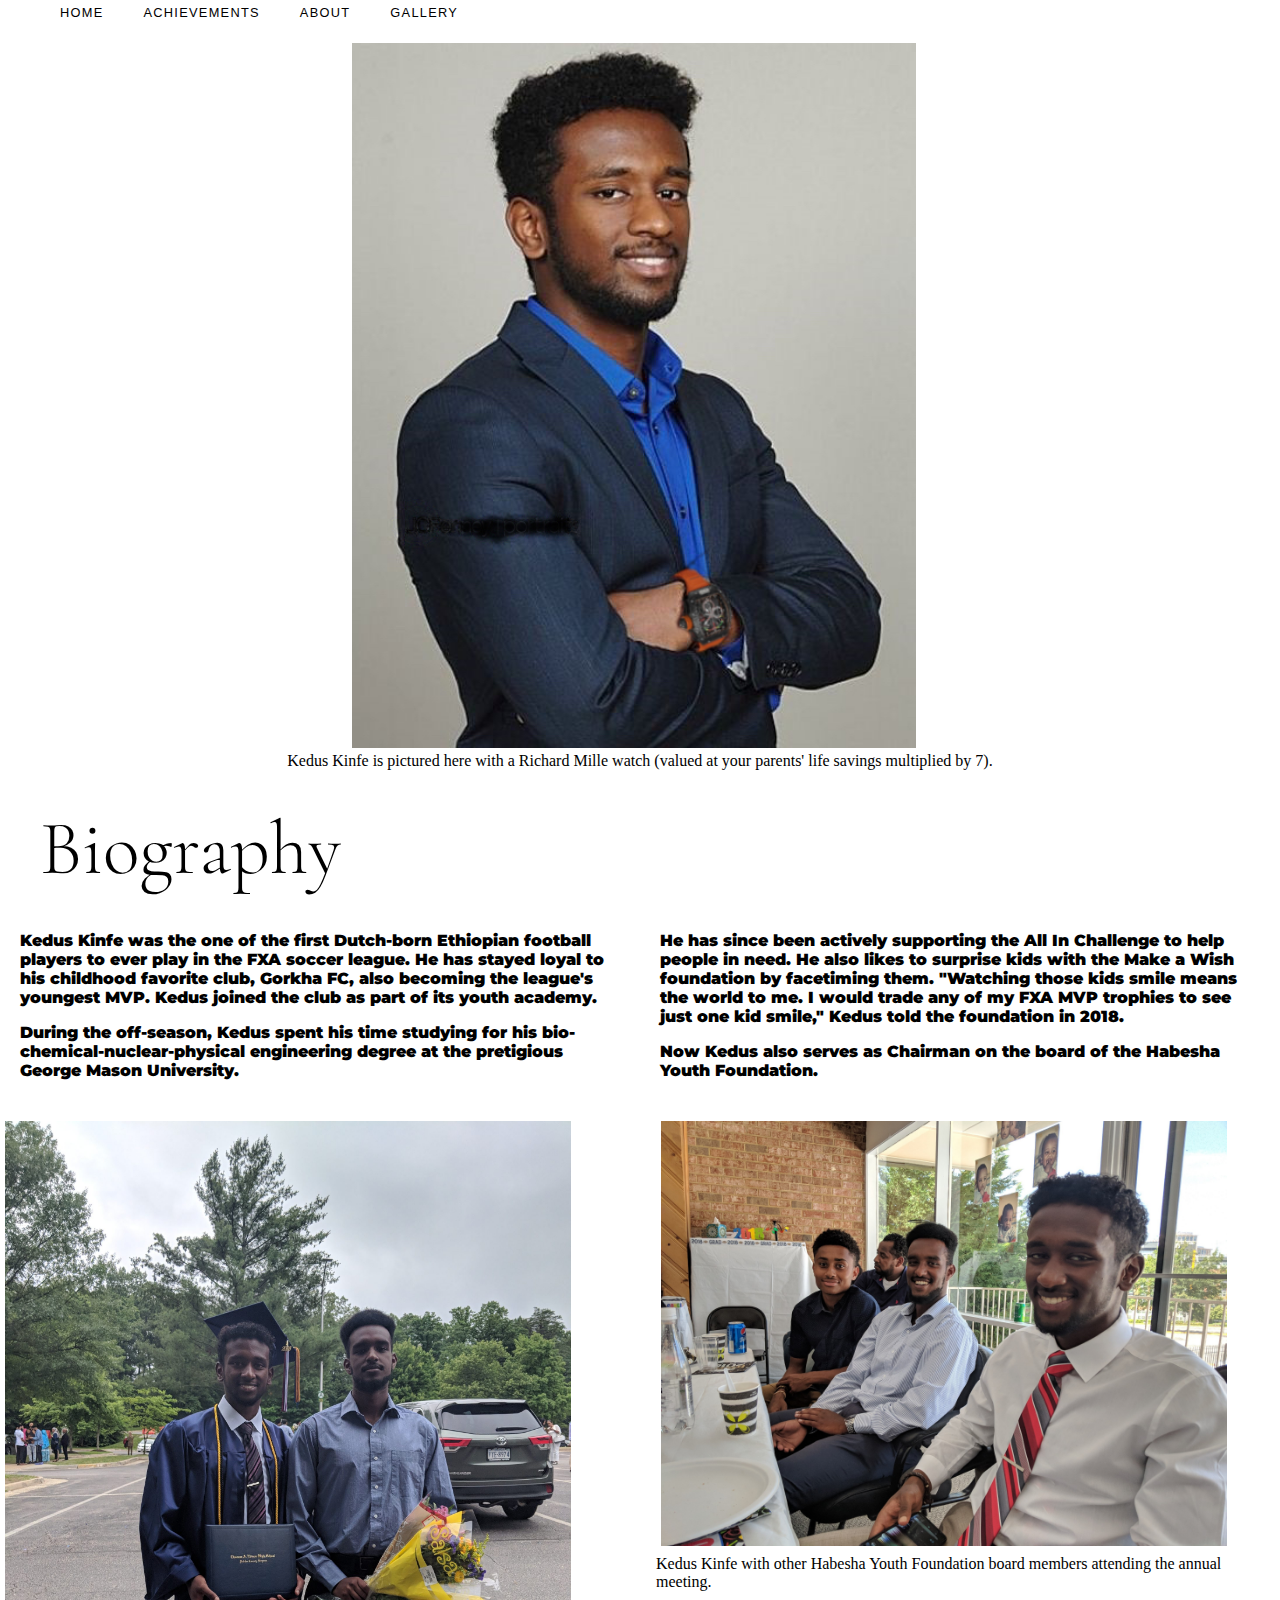
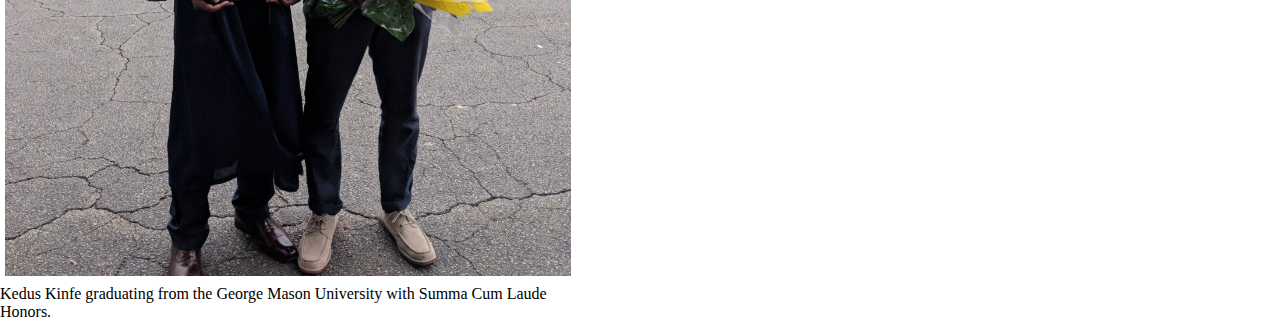
<file: Kedus-biography.html>
<!DOCTYPE html>

<html>
  <head>
    <title>Kedus Kinfe's Biography</title>
    <meta charset="utf-8">
    <meta name="viewport" content="width=device-width, initial-scale=1">
    <link rel="stylesheet" href="assets/css/life.css">
    <link href="https://fonts.googleapis.com/css2?family=Cormorant+Garamond:wght@300&family=Montserrat:wght@100&display=swap" rel="stylesheet">
  </head>
  
<body>
  <!--Header-->
<div class="container">
  <header>
    <nav class="navigation">
      <a href="index.html">Home</a>
      <a href="Kedus-Achievements.html">Achievements</a>
      <a href="Kedus-biography.html">About</a>
      <a href="gallery.html">Gallery</a>
  </nav>
    </header>
    <br>
    
    <!--Beginning of biography-->
<div>
    <div class="pic-container">
      <img class="picture" src="images/fancy.jpg" alt="fancy">
        <figcaption>Kedus Kinfe is pictured here with a Richard Mille watch (valued at your parents' life savings multiplied by 7).</figcaption>
  </div>
</div>

    <br>

  <h2>Biography</h2>

</div>

<div class="bio-text">
<p>Kedus Kinfe was the one of the first Dutch-born Ethiopian football players to ever play in the FXA soccer league. He has stayed loyal to his childhood favorite club, Gorkha FC, also becoming the league's youngest MVP. Kedus joined the club as part of its youth academy. </p>
<p>During the off-season, Kedus spent his time studying for his bio-chemical-nuclear-physical engineering degree at the pretigious George Mason University. </p>
</div>

<div class="bio-text">
<p>He has since been actively supporting the All In Challenge to help people in need. He also likes to surprise kids with the Make a Wish foundation by facetiming them. "Watching those kids smile means the world to me. I would trade any of my FXA MVP trophies to see just one kid smile," Kedus told the foundation in 2018.</p>
<p>Now Kedus also serves as Chairman on the board of the Habesha Youth Foundation.</p>
</div>

<div class="row">
  <div class="column1">
    <img src="images/graduation.jpg" alt="Kedus graduation">
      <figcaption>Kedus Kinfe graduating from the George Mason University with Summa Cum Laude Honors.</figcaption>
  </div>
  <div class="column2">
    <img src="images/habesha.jpg" alt="Habesha Meeting">
      <figcaption>Kedus Kinfe with other Habesha Youth Foundation board members attending the annual meeting.</figcaption>
  </div>
  <p class="clear"></p>
</div>

	
</body>
  
</html>
</file>
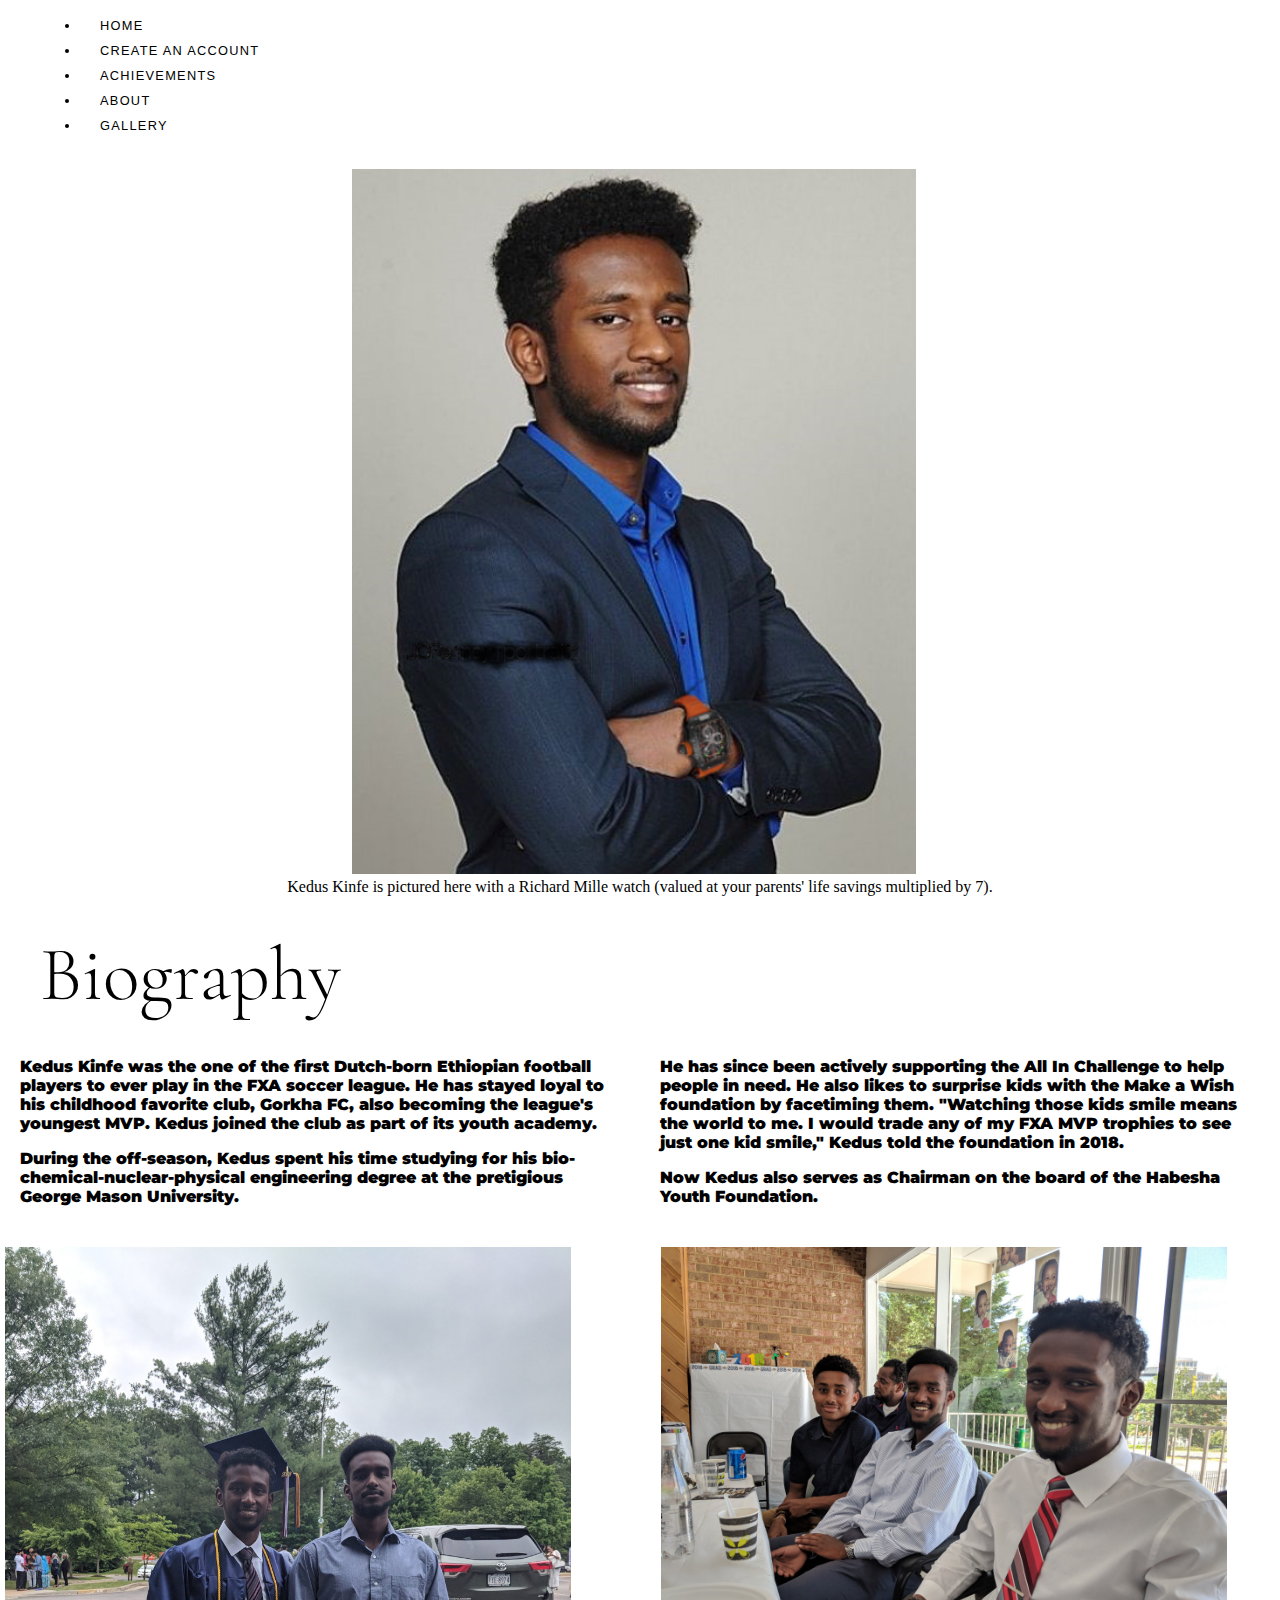
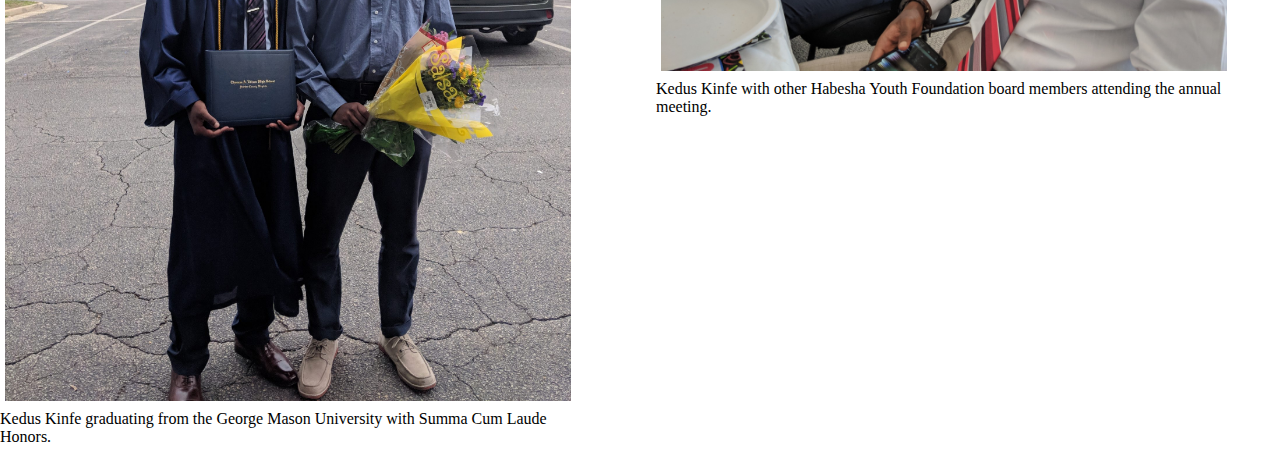
<file: Kedus.biography.html>
<!DOCTYPE html>

<html>
  <head>
    <title>Kedus Kinfe's Biography</title>
    <meta charset="utf-8">
    <meta name="viewport" content="width=device-width, initial-scale=1">
    <link rel="stylesheet" href="assets/css/life.css">
    <link href="https://fonts.googleapis.com/css2?family=Cormorant+Garamond:wght@300&family=Montserrat:wght@100&display=swap" rel="stylesheet">
  </head>
  
<body>
  <!--Header-->
<div class="container">
  <header>
    <nav class="navigation">
      <ul class="group">
        <li><a href="index.html">Home</a></li>
        <li><a href="form.html">Create an Account</a></li>
        <li><a href="Kedus-Achievements.html">Achievements</a></li>
        <li><a href="Kedus-biography.html">About</a></li>
        <li><a href="gallery.html">Gallery</a></li>
      </ul>
    </nav>
    </header>
    <br>
    
    <!--Beginning of biography-->
<div>
    <div class="pic-container">
      <img class="picture" src="images/fancy.jpg" alt="fancy">
        <figcaption>Kedus Kinfe is pictured here with a Richard Mille watch (valued at your parents' life savings multiplied by 7).</figcaption>
  </div>
</div>

    <br>

  <h2>Biography</h2>

</div>

<div class="bio-text">
<p>Kedus Kinfe was the one of the first Dutch-born Ethiopian football players to ever play in the FXA soccer league. He has stayed loyal to his childhood favorite club, Gorkha FC, also becoming the league's youngest MVP. Kedus joined the club as part of its youth academy. </p>
<p>During the off-season, Kedus spent his time studying for his bio-chemical-nuclear-physical engineering degree at the pretigious George Mason University. </p>
</div>

<div class="bio-text">
<p>He has since been actively supporting the All In Challenge to help people in need. He also likes to surprise kids with the Make a Wish foundation by facetiming them. "Watching those kids smile means the world to me. I would trade any of my FXA MVP trophies to see just one kid smile," Kedus told the foundation in 2018.</p>
<p>Now Kedus also serves as Chairman on the board of the Habesha Youth Foundation.</p>
</div>

<div class="row">
  <div class="column1">
    <img src="images/graduation.jpg" alt="Kedus graduation">
      <figcaption>Kedus Kinfe graduating from the George Mason University with Summa Cum Laude Honors.</figcaption>
  </div>
  <div class="column2">
    <img src="images/habesha.jpg" alt="Habesha Meeting">
      <figcaption>Kedus Kinfe with other Habesha Youth Foundation board members attending the annual meeting.</figcaption>
  </div>
  <p class="clear"></p>
</div>

	
</body>
  
</html>
</file>
<file: assets/css/life.css>
body {
 margin: 0;
}

.container {
 max-width: 100%;
 margin-left: auto;
 margin-right: auto;
 background-color: white;
 padding-left: 40px;
 padding-right: 40px;
 box-sizing: border-box;
}

header h1 {
 margin: 0px;
}

h2 {
 margin-top: 0px;
 margin-bottom: 0px;
 padding-top: 15px;
 font-family: 'Cormorant Garamond', serif;
 font-weight: lighter;
 font-size: 4.768rem;
}

header p1 {
 margin: 0px;
}

.fix {
 clear: both;
}

.group:before,
.group:after {
 content: "";
 display: table;
}

.group:after {
 clear: both;
}
/*nav bar*/
.navigation {
 font-family: sans-serif;
 font-size: .8rem;
 letter-spacing: .1em;
 text-transform: uppercase;
 box-sizing: border-box;
 font-weight: lighter;
 display: flex;
}

.navigation a {
 text-decoration: none;
 color: black;
 padding: 5px 20px;
 display: block;
}

.navigation:hover a {
 opacity: .6;
}

.navigation a:hover {
 opacity: 1;
 font-weight: 1000;
}

.group {
 zoom: 1;
}

.bio-pic {
 display: block;
 width: 100%;
}

.picture {
 width: 47%;
 left: 0px;
 height: auto;
 padding-left: 26%;
}

.pic-container {
 width: 100%;
 height: fit-content;
 box-sizing: border-box;
 }

 .pic-container figcaption {
  text-align: center;
 }

 .bio-text {
  width: 50%;
  padding: 20px;
  box-sizing: border-box;
  font-family: 'Montserrat', sans-serif;
  display: block;
  float: left;
  font-weight: 900;
 }

.column1 img {
 height: auto;
 width: 100%;
 padding: 5px;
 box-sizing: border-box;
}

.column1 {
 width: 45%;
 box-sizing: border-box;
 float: left;
}

.column2 {
 width: 45%;
 box-sizing: border-box;
 margin-left: 80px;
 margin-top: 0px;
 float: left;
}

.column2 img {
 height: auto;
 width: 100%;
 padding: 5px;
 box-sizing: border-box;
}

.row {
 width: 100%;
 display: inline-block;
}

.clear {
 clear: both;
 border-top: 1px;
}

@media screen and (max-width: 480px) {
 .container {
  padding-left: 10px;
  padding-right: 10px;
 }

 .navigation {
   margin-top: 1%;
   font-size: 12px;
   display: flex;
   justify-content: center;
   width: 100%;
   box-sizing: border-box;
  }
  
  .navigation a {
   padding: 1% 2%;
  }

  .pic-container {
   width: 100%;
   box-sizing: border-box;
   }

  .picture {
   width: 100%;
   height: auto;
   padding-left: 0%;
  }

  .bio-text {
   width: 100%;
   padding: 3%;
   box-sizing: border-box;
   font-family: 'Montserrat', sans-serif;
   font-weight: 900;
   border-bottom: black 1px solid;
  }

  .column1 img {
   height: auto;
   width: 100%;
   padding: 5px;
   box-sizing: border-box;
  }
  
  .column1 {
   width: 100%;
   box-sizing: border-box;
   float: left;
  }
  
  .column2 {
   width: 100%;
   box-sizing: border-box;
   margin-left: 0px;
   margin-top: 0px;
   float: left;
  }
  
  .column2 img {
   height: auto;
   width: 100%;
   padding: 5px;
   box-sizing: border-box;
  }
  
  .row {
   width: 100%;
   display: block;
  }

  .row figcaption {
   padding-left: 2%;
  }

  .navigation {
   margin-top: 1%;
   font-size: 12px;
   display: flex;
   justify-content: center;
   width: 100%;
   box-sizing: border-box;
  }
  
  .navigation a {
   padding: 1% 2%;
  }
 }
</file>
